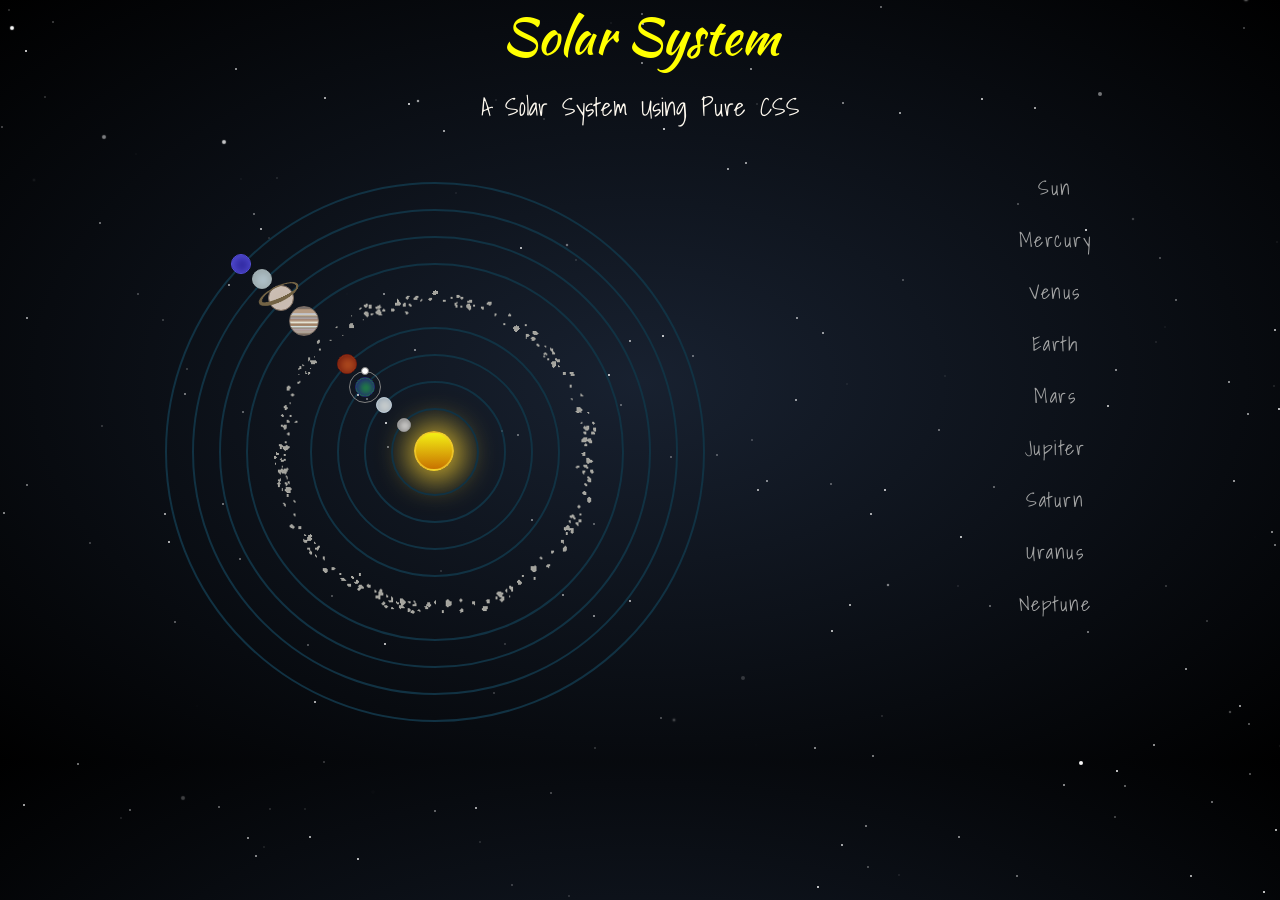
<file: index.html>
<!DOCTYPE html>
<html lang="en">

<head>
    <meta charset="UTF-8">
    <meta name="viewport" content="width=device-width, initial-scale=1.0">
    <meta http-equiv="X-UA-Compatible" content="ie=edge">
    <link href="https://fonts.googleapis.com/css?family=Kaushan+Script" rel="stylesheet">
    <link href="https://fonts.googleapis.com/css?family=Shadows+Into+Light" rel="stylesheet">
    <link rel="stylesheet" href="css/SolarSystem.css">

    <title>Solar System</title>
</head>

<body>
    <div class="wrapper">
        <header class="title">
            <h1>Solar System</h1>
            <p class="tag">A Solar System Using Pure CSS</p>
        </header>
        <div class="content">
            <main>
                <div class="solarsystem">
                    <div class="sun"></div>
                    <div class="orbit">
                        <div class="revolve eight">
                            <p class="neptune"></p>
                            <div class="orbit">
                                <div class="revolve seven">
                                    <p class="uranus"></p>
                                    <div class="orbit">
                                        <div class="revolve six">
                                            <p class="saturn"> </p>
                                            <p class="ring">
                                            </p>
                                            <div class="orbit">
                                                <div class="revolve five">
                                                    <p class="jupiter"></p>
                                                    <div class="revolve belt">
                                                        <img src="img/asteroids.png" alt="Asteroid Belt" class="asteroid">
                                                        <div class="orbit">
                                                            <div class="revolve four">
                                                                <p class="mars"></p>
                                                                <div class="orbit">
                                                                    <div class="revolve three">
                                                                        <div class="earth_system">
                                                                            <p class="earth"></p>
                                                                            <div class="orbit">
                                                                                <div class="moon_orbit revolve">
                                                                                    <p class="moon"></p>
                                                                                </div>
                                                                            </div>
                                                                        </div>
                                                                        <!--- EARTH SYSTEM --->
                                                                        <div class="orbit">
                                                                            <div class="revolve two">
                                                                                <p class="venus"></p>
                                                                                <div class="orbit">
                                                                                    <div class="revolve one">
                                                                                        <p class="mercury"></p>
                                                                                        <div class="center">
                                                                                        </div>
                                                                                        <!--- CENTER--->
                                                                                    </div>
                                                                                </div>
                                                                                <!--- ORBIT --->
                                                                            </div>
                                                                        </div>
                                                                        <!---  ORBIT --->
                                                                    </div>
                                                                </div>
                                                                <!--- ORBIT --->
                                                            </div>
                                                        </div>
                                                        <!--- ORBIT --->
                                                    </div>
                                                    <!--- BELT--->
                                                </div>
                                            </div>
                                            <!--- ORBIT --->
                                        </div>
                                    </div>
                                    <!--- ORBIT --->
                                </div>
                            </div>
                            <!--- ORBIT --->
                        </div>
                    </div>
                    <!--- ORBIT --->
                </div>
                <!--- SOLAR SYSTEM --->
            </main>

            <footer>
                <ul class="planet_list">
                    <li class="sun_list">
                        <p>Sun</p>
                    </li>
                    <div class="sun_descript container">
                        <h3>The Sun</h3>
                        <p>
                            Its a star. It's surface area is 11,990 times that of the Earth. The Sun contains 99.86% of
                            the mass in the solar System. The mass of the Sun is approximately 330,000times greater
                            than that of Earth. It is almost three qurters Hydrogen, whilst most of the remaining mass
                            is Helium.
                        </p>
                    </div>
                    <li class="mercury_list">
                        <p>Mercury</p>
                    </li>
                    <div class="mercury_descript container">
                        <h4>Mercury</h4>
                        <p>
                            <span class="detail">Distance :</span> 57.91 million km (From Sun)<br>
                            <span class="detail">Rotation : </span>59 Earth Days<br>
                            <span class="detail">Revolution Speed :</span> 1,72,800 km/h<br>
                        </p>
                    </div>

                    <li class="venus_list">
                        <p>Venus</p>
                    </li>
                    <div class="venus_descript container">
                        <h4>Venus</h4>
                        <p>
                            <span class="detail">Distance :</span>108.2 million km (From Sun)<br>
                            <span class="detail">Rotation : </span>243 Earth Days<br>
                            <span class="detail">Revolution Speed :</span> 1,26,077 km/h<br>
                        </p>
                    </div>

                    <li class="earth_list">
                        <p>Earth</p>
                    </li>
                    <div class="earth_descript container">
                        <h4>Earth</h4>
                        <p>
                            <span class="detail">Distance :</span>149.6 million km (From Sun)<br>
                            <span class="detail">Rotation : </span>24 Hours<br>
                            <span class="detail">Revolution Speed :</span> 1,08,000 km/h<br>
                        </p>
                    </div>

                    <li class="mars_list">
                        <p>Mars</p>
                    </li>
                    <div class="mars_descript container">
                        <h4>Mars</h4>
                        <p>
                            <span class="detail">Distance :</span>227.9 million km (From Sun)<br>
                            <span class="detail">Rotation : </span>24 Hours 39 minutes<br>
                            <span class="detail">Revolution Speed :</span> 86,871 km/h<br>
                        </p>
                    </div>

                    <li class="jupiter_list">
                        <p>Jupiter</p>
                    </li>
                    <div class="jupiter_descript container">
                        <h4>Jupiter</h4>
                        <p>
                            <span class="detail">Distance :</span>778.5 million km (From Sun)<br>
                            <span class="detail">Rotation : </span>98 Earth Hours<br>
                            <span class="detail">Revolution Speed :</span> 47,052 km/h<br>
                        </p>
                    </div>

                    <li class="saturn_list">
                        <p>Saturn</p>
                    </li>
                    <div class="saturn_descript container">
                        <h4>Saturn</h4>
                        <p>
                            <span class="detail">Distance :</span>1.429 billion km (From Sun)<br>
                            <span class="detail">Rotation : </span>102 Earth Hours<br>
                            <span class="detail">Revolution Speed :</span> 34,884 km/h<br>
                        </p>
                    </div>
                    <li class="uranus_list">
                        <p>Uranus</p>
                    </li>
                    <div class="uranus_descript container">
                        <h4>Uranus</h4>
                        <p>
                            <span class="detail">Distance :</span>span> 2877 billion km (From Sun)<br>
                            <span class="detail">Rotation : </span>17.14 Earth Hours<br>
                            <span class="detail">Revolution Speed :</span> 24,607 km/h<br>
                        </p>
                    </div>

                    <li class="neptune_list">
                        <p>Neptune</p>
                    </li>
                    <div class="neptune_descript container">
                        <h4>Neptune</h4>
                        <p>
                            <span class="detail">Distance :</span>4.498 billion km (From Sun)<br>
                            <span class="detail">Rotation : </span>16.6 Earth Hours<br>
                            <span class="detail">Revolution Speed :</span> 19,440 km/h<br>
                        </p>
                    </div>
                </ul>
                <!--End of planet list-->
            </footer>
        </div>
        <!--End of content-->
    </div>
    <!--End of wrapper-->
</body>

</html>
</file>
<file: css/SolarSystem.css>
/*-------------- REVOLUTION ANIMATION --------------*/

@keyframes revolve {
    0% {
        transform: rotate(360deg);
    }
    100% {}
}

/*-------------- END OF REVOLUTION ANIMATION --------------*/

* {
    box-sizing: border-box;
}

body {
    margin: 0 auto;
    width: 100%;
    min-width: 980px;
    background-color: #182130;
    /* IE10+ */
    background-image: -ms-radial-gradient(center, ellipse farthest-corner, #182130, #000000);
    /* Mozilla Firefox */
    background-image: -moz-radial-gradient(center, ellipse farthest-corner, #182130, #000000);
    /* Webkit (Safari/Chrome 10) */
    background-image: -webkit-radial-gradient(ellipse, #182130, #000000);
    /* Webkit (Chrome 11+) */
    background-image: -webkit-radial-gradient(center, ellipse farthest-corner, #182130, #000000);
    /* W3C Markup */
    background-image: radial-gradient(ellipse farthest-corner at center, #182130, #000000);
}

.wrapper:after {
    content: "";
    display: inline-block;
    width: 2px;
    height: 2px;
    position: absolute;
    top: -3px;
    background: white;
    /* ----- STARS ----- */
    box-shadow: 11px 30px 1px 1px rgba(255, 255, 255, 1), 137px 296px 0 0px rgba(255, 255, 255, 0.301), 1505px 1172px 0 0px rgba(255, 255, 255, 0.03), 344px 1346px 2px 0px rgba(255, 255, 255, 0.38), 1375px 1763px 0 0px rgba(255, 255, 255, 0.475), 1310px 99px 1px 1px rgba(255, 255, 255, 0.592), 955px 1771px 0 0px rgba(255, 255, 255, 0.544), 1493px 1043px 0 0px rgba(255, 255, 255, 0.541), 36px 1015px 1px 0px rgba(255, 255, 255, 0.991), 1273px 388px 0 0px rgba(255, 255, 255, 0.126), 1080px 765px 0 1px rgba(255, 255, 255, 0.961), 187px 1697px 0 0px rgba(255, 255, 255, 0.041), 1404px 533px 0.5px 1px rgba(255, 255, 255, 0.864), 750px 71px 0 0px rgba(255, 255, 255, 0.676), 444px 1383px 0 0px rgba(255, 255, 255, 0.046), 1229px 714px 1px 0px rgba(255, 255, 255, 0.437), 1580px 1429px 0 0px rgba(255, 255, 255, 0.095), 1567px 4px 0 0px rgba(255, 255, 255, 0.992), 1478px 444px 1px 0px rgba(255, 255, 255, 0.67), 1153px 747px 0 0px rgba(255, 255, 255, 0.716), 109px 1686px 0 1px rgba(255, 255, 255, 0.72), 1006px 1780px 0 0px rgba(255, 255, 255, 0.08), 357px 861px 0 0px rgba(255, 255, 255, 0.932), 1415px 651px 1px 1px rgba(255, 255, 255, 0.303), 118px 998px 0 0px rgba(255, 255, 255, 0.586), 742px 680px 0 1px rgba(255, 255, 255, 0.171), 1248px 726px 0 0px rgba(255, 255, 255, 0.418), 1215px 1137px 1px 0px rgba(255, 255, 255, 0.636), 162px 322px 0 0px rgba(255, 255, 255, 0.254), 1194px 1771px 0 0px rgba(255, 255, 255, 0.321), 26px 487px 0 0px rgba(255, 255, 255, 0.525), 492px 1598px 0 1px rgba(255, 255, 255, 0.956), 1634px 1589px 0 0px rgba(255, 255, 255, 0.209), 293px 1646px 0 0px rgba(255, 255, 255, 0.053), 673px 722px 2px 0px rgba(255, 255, 255, 0.582), 757px 492px 0 0px rgba(255, 255, 255, 0.795), 193px 1242px 0 0px rgba(255, 255, 255, 0.756), 840px 1376px 0 0px rgba(255, 255, 255, 0.021), 401px 915px 0 0px rgba(255, 255, 255, 0.317), 1365px 769px 0 0px rgba(255, 255, 255, 0.28), 1433px 411px 1px 0px rgba(255, 255, 255, 0.744), 1233px 483px 0 0px rgba(255, 255, 255, 0.745), 887px 587px 1px 0px rgba(255, 255, 255, 0.754), 1274px 332px 0 0px rgba(255, 255, 255, 0.828), 1080px 1077px 0 1px rgba(255, 255, 255, 0.955), 895px 1757px 0 0px rgba(255, 255, 255, 0.952), 193px 1347px 1px 0px rgba(255, 255, 255, 0.468), 1243px 30px 0 0px rgba(255, 255, 255, 0.31), 575px 262px 0 0px rgba(255, 255, 255, 0.159), 1522px 640px 1px 1px rgba(255, 255, 255, 0.395), 1772px 278px 0 0px rgba(255, 255, 255, 0.741), 1303px 1520px 0 0px rgba(255, 255, 255, 0.272), 881px 718px 0 0px rgba(255, 255, 255, 0.151), 1704px 168px 0 0px rgba(255, 255, 255, 0.404), 608px 377px 0 0px rgba(255, 255, 255, 0.951), 938px 432px 0 0px rgba(255, 255, 255, 0.493), 1165px 588px 0 0px rgba(255, 255, 255, 0.232), 1764px 1100px 0 0px rgba(255, 255, 255, 0.388), 1579px 519px 0 0px rgba(255, 255, 255, 0.23), 251px 1697px 0 0px rgba(255, 255, 255, 0.112), 766px 483px 0 0px rgba(255, 255, 255, 0.649), 242px 1170px 0 0px rgba(255, 255, 255, 0.817), 1631px 509px 0 0px rgba(255, 255, 255, 0.846), 443px 1412px 0 0px rgba(255, 255, 255, 0.96), 531px 522px 0 0px rgba(255, 255, 255, 0.567), 1059px 1045px 0 0px rgba(255, 255, 255, 0.227), 325px 1550px 0 0px rgba(255, 255, 255, 0.516), 1276px 244px 0 0px rgba(255, 255, 255, 0.07), 807px 1256px 0 0px rgba(255, 255, 255, 0.832), 667px 1259px 0 0px rgba(255, 255, 255, 0.906), 404px 1385px 0 0px rgba(255, 255, 255, 0.166), 76px 1395px 0 0px rgba(255, 255, 255, 0.501), 186px 371px 0 0px rgba(255, 255, 255, 0.226), 966px 1072px 0 0px rgba(255, 255, 255, 0.393), 1612px 16px 0 0px rgba(255, 255, 255, 0.607), 129px 812px 0 0px rgba(255, 255, 255, 0.432), 593px 526px 0 0px rgba(255, 255, 255, 0.428), 849px 607px 0 0px rgba(255, 255, 255, 0.844), 1116px 773px 0 0px rgba(255, 255, 255, 0.981), 601px 1271px 0 0px rgba(255, 255, 255, 0.697), 385px 425px 0 0px #fff, 660px 720px 0 0px rgba(255, 255, 255, 0.341), 870px 516px 0 0px rgba(255, 255, 255, 0.843), 495px 102px 0 0px rgba(255, 255, 255, 0.111), 641px 65px 0 0px rgba(255, 255, 255, 0.602), 1500px 1231px 0 0px rgba(255, 255, 255, 0.876), 163px 948px 0 0px rgba(255, 255, 255, 0.535), 1px 129px 0 0px rgba(255, 255, 255, 0.315), 938px 1331px 0 0px rgba(255, 255, 255, 0.371), 1368px 940px 0 0px rgba(255, 255, 255, 0.844), 865px 828px 0 0px rgba(255, 255, 255, 0.563), 1541px 513px 0 0px rgba(255, 255, 255, 0.076), 848px 904px 0 0px rgba(255, 255, 255, 0.436), 716px 457px 0 0px rgba(255, 255, 255, 0.365), 568px 898px 0 0px rgba(255, 255, 255, 0.182), 893px 1262px 0 0px rgba(255, 255, 255, 0.703), 1010px 1426px 0 0px rgba(255, 255, 255, 0.99), 1650px 1128px 0 0px rgba(255, 255, 255, 0.447), 1508px 924px 0 0px rgba(255, 255, 255, 0.205), 1018px 1622px 0 0px rgba(255, 255, 255, 0.877), 1739px 915px 0 0px rgba(255, 255, 255, 0.598), 1267px 1692px 0 0px rgba(255, 255, 255, 0.611), 260px 231px 0 0px rgba(255, 255, 255, 0.816), 620px 407px 0 0px rgba(255, 255, 255, 0.412), 235px 71px 0 0px rgba(255, 255, 255, 0.7), 1275px 832px 0 0px rgba(255, 255, 255, 0.882), 1616px 839px 0 0px rgba(255, 255, 255, 0.195), 268px 240px 0 0px rgba(255, 255, 255, 0.147), 957px 588px 0 0px rgba(255, 255, 255, 0.114), 336px 1017px 0 0px rgba(255, 255, 255, 0.658), 58px 1149px 0 0px rgba(255, 255, 255, 0.931), 479px 844px 0 0px rgba(255, 255, 255, 0.161), 247px 840px 0 0px rgba(255, 255, 255, 0.693), 1124px 788px 0 0px rgba(255, 255, 255, 0.475), 1756px 242px 0 0px rgba(255, 255, 255, 0.049), 663px 131px 0 0px rgba(255, 255, 255, 0.965), 1072px 1167px 0 0px rgba(255, 255, 255, 0.937), 341px 985px 0 0px rgba(255, 255, 255, 0.095), 106px 1546px 0 0px rgba(255, 255, 255, 0.215), 960px 539px 0 0px rgba(255, 255, 255, 0.944), 1628px 1545px 0 0px rgba(255, 255, 255, 0.195), 1149px 1564px 0 0px rgba(255, 255, 255, 0.171), 692px 358px 0 0px rgba(255, 255, 255, 0.476), 133px 1296px 0 0px rgba(255, 255, 255, 0.267), 475px 1471px 0 0px rgba(255, 255, 255, 0.534), 522px 1323px 0 0px rgba(255, 255, 255, 0.906), 814px 750px 0 0px rgba(255, 255, 255, 0.658), 762px 1629px 0 0px rgba(255, 255, 255, 0.472), 309px 839px 0 0px rgba(255, 255, 255, 0.844), 1013px 987px 0 0px rgba(255, 255, 255, 0.948), 1518px 704px 0 0px rgba(255, 255, 255, 0.26), 1337px 810px 0 0px rgba(255, 255, 255, 0.034), 382px 1216px 0 0px rgba(255, 255, 255, 0.605), 1580px 1104px 0 0px rgba(255, 255, 255, 0.629), 1517px 1631px 0 0px rgba(255, 255, 255, 0.412), 271px 965px 0 0px rgba(255, 255, 255, 0.065), 1162px 1594px 0 0px rgba(255, 255, 255, 0.229), 1114px 819px 0 0px rgba(255, 255, 255, 0.319), 302px 1294px 0 0px rgba(255, 255, 255, 0.377), 447px 1552px 0 0px rgba(255, 255, 255, 0.206), 1247px 416px 0 0px rgba(255, 255, 255, 0.706), 1584px 933px 0 0px rgba(255, 255, 255, 0.337), 26px 320px 0 0px rgba(255, 255, 255, 0.708), 755px 747px 0 0px rgba(255, 255, 255, 0.013), 174px 624px 0 0px rgba(255, 255, 255, 0.419), 1508px 849px 0 0px rgba(255, 255, 255, 0.49), 1359px 1464px 0 0px rgba(255, 255, 255, 0.961), 1544px 760px 0 0px rgba(255, 255, 255, 0.85), 1064px 1425px 0 0px rgba(255, 255, 255, 0.204), 1155px 344px 0 0px rgba(255, 255, 255, 0.11), 245px 1355px 0 0px rgba(255, 255, 255, 0.573), 387px 449px 0 0px rgba(255, 255, 255, 0.523), 535px 1783px 0 0px rgba(255, 255, 255, 0.525), 756px 106px 0 0px rgba(255, 255, 255, 0.15), 1670px 717px 0 0px rgba(255, 255, 255, 0.486), 581px 1682px 0 0px rgba(255, 255, 255, 0.397), 1201px 1354px 0 0px rgba(255, 255, 255, 0.206), 1148px 1586px 0 0px rgba(255, 255, 255, 0.811), 1663px 568px 0 0px rgba(255, 255, 255, 0.386), 1784px 358px 0 0px rgba(255, 255, 255, 0.015), 1087px 634px 0 0px rgba(255, 255, 255, 0.555), 1271px 534px 0 0px rgba(255, 255, 255, 0.655), 1132px 221px 1px 0px rgba(255, 255, 255, 0.357), 1083px 929px 0 0px rgba(255, 255, 255, 0.621), 725px 1635px 0 0px rgba(255, 255, 255, 0.626), 1483px 1373px 0 1px rgba(255, 255, 255, 0.056), 324px 100px 0 0px rgba(255, 255, 255, 0.829), 33px 182px 2px 0px rgba(255, 255, 255, 0.168), 85px 1251px 0 0px rgba(255, 255, 255, 0.021), 1099px 96px 0 1px rgba(255, 255, 255, 0.438), 1423px 996px 0 0px rgba(255, 255, 255, 0.416), 842px 105px 0 0px rgba(255, 255, 255, 0.606), 417px 103px 1px 0px rgba(255, 255, 255, 0.98), 1069px 1248px 0 0px rgba(255, 255, 255, 0.933), 1570px 1164px 1px 0px rgba(255, 255, 255, 0.511), 1467px 612px 0 1px rgba(255, 255, 255, 0.366), 168px 544px 0 0px rgba(255, 255, 255, 0.873), 1479px 1799px 1px 1px rgba(255, 255, 255, 0.486), 993px 489px 0 0px rgba(255, 255, 255, 0.452), 1140px 909px 1px 0px rgba(255, 255, 255, 0.641), 1718px 783px 0 0px rgba(255, 255, 255, 0.168), 1549px 124px 0 1px rgba(255, 255, 255, 0.926), 1000px 1285px 0 0px rgba(255, 255, 255, 0.278), 1245px 1px 2px 1px rgba(255, 255, 255, 0.541), 901px 1030px 0 0px rgba(255, 255, 255, 0.224), 504px 646px 0 0px rgba(255, 255, 255, 0.211), 1701px 72px 0 0px rgba(255, 255, 255, 0.101), 562px 597px 0 0px rgba(255, 255, 255, 0.631), 1542px 35px 0 0px rgba(255, 255, 255, 0.512), 731px 1118px 0 0px rgba(255, 255, 255, 0.04), 1144px 1619px 0 0px rgba(255, 255, 255, 0.299), 745px 165px 0 0px rgba(255, 255, 255, 0.75), 1352px 488px 0 0px rgba(255, 255, 255, 0.51), 307px 647px 0 0px rgba(255, 255, 255, 0.362), 99px 1275px 0 0px rgba(255, 255, 255, 0.76), 365px 185px 1px 0px rgba(255, 255, 255, 0.002), 1515px 1348px 0 1px rgba(255, 255, 255, 0.508), 1199px 1398px 0 0px rgba(255, 255, 255, 0.902), 797px 1256px 1px 1px rgba(255, 255, 255, 0.138), 342px 1638px 0 0px rgba(255, 255, 255, 0.019), 958px 839px 0 0px rgba(255, 255, 255, 0.646), 1266px 1789px 0 0px rgba(255, 255, 255, 0.157), 1155px 1008px 0 0px rgba(255, 255, 255, 0.8), 977px 1570px 0 0px rgba(255, 255, 255, 0.548), 242px 414px 0 0px rgba(255, 255, 255, 0.448), 7px 1279px 0 0px rgba(255, 255, 255, 0.335), 1119px 1756px 0 1px rgba(255, 255, 255, 0.495), 128px 930px 1px 0px rgba(255, 255, 255, 0.67), 727px 171px 0 0px rgba(255, 255, 255, 0.767), 1705px 134px 0 0px rgba(255, 255, 255, 0.212), 1548px 449px 0 0px rgba(255, 255, 255, 0.345), 1243px 1086px 0 0px rgba(255, 255, 255, 0.651), 613px 1534px 0 0px rgba(255, 255, 255, 0.39), 478px 1157px 0 0px rgba(255, 255, 255, 0.41), 594px 750px 0 0px rgba(255, 255, 255, 0.208), 716px 1371px 0 0px rgba(255, 255, 255, 0.904), 1264px 1033px 0 0px rgba(255, 255, 255, 0.625), 524px 1413px 0 0px rgba(255, 255, 255, 0.546), 1066px 1668px 0 0px rgba(255, 255, 255, 0.727), 679px 1503px 0 0px rgba(255, 255, 255, 0.003), 1613px 394px 0 0px rgba(255, 255, 255, 0.839), 508px 935px 0 0px rgba(255, 255, 255, 0.343), 1263px 894px 0 0px rgba(255, 255, 255, 0.983), 511px 887px 0 0px rgba(255, 255, 255, 0.261), 414px 352px 0 0px rgba(255, 255, 255, 0.62), 269px 811px 0 0px rgba(255, 255, 255, 0.164), 333px 965px 0 0px rgba(255, 255, 255, 0.698), 978px 1063px 0 0px rgba(255, 255, 255, 0.035), 1270px 957px 0 0px rgba(255, 255, 255, 0.14), 686px 1004px 0 0px rgba(255, 255, 255, 0.408), 1313px 831px 0 0px rgba(255, 255, 255, 0.869), 8px 12px 0 0px rgba(255, 255, 255, 0.216), 1498px 800px 0 0px rgba(255, 255, 255, 0.89), 477px 949px 0 0px rgba(255, 255, 255, 0.645), 1398px 1661px 0 0px rgba(255, 255, 255, 0.499), 3px 515px 0 0px rgba(255, 255, 255, 0.649), 15px 1748px 0 0px rgba(255, 255, 255, 0.515), 89px 545px 0 0px rgba(255, 255, 255, 0.281), 981px 101px 0 0px rgba(255, 255, 255, 0.908), 1327px 1486px 0 0px rgba(255, 255, 255, 0.123), 455px 952px 0 0px rgba(255, 255, 255, 0.532), 135px 156px 0 0px rgba(255, 255, 255, 0.033), 450px 1730px 0 0px rgba(255, 255, 255, 0.748), 64px 932px 0 0px rgba(255, 255, 255, 0.22), 1695px 1721px 0 0px rgba(255, 255, 255, 0.064), 670px 459px 0 0px rgba(255, 255, 255, 0.385), 239px 561px 0 0px rgba(255, 255, 255, 0.455), 311px 1035px 0 0px rgba(255, 255, 255, 0.154), 1479px 1193px 0 0px rgba(255, 255, 255, 0.328), 1190px 878px 0 0px rgba(255, 255, 255, 0.84), 218px 1737px 0 0px rgba(255, 255, 255, 0.135), 225px 1150px 0 0px rgba(255, 255, 255, 0.054), 791px 1434px 0 0px rgba(255, 255, 255, 0.691), 1175px 302px 0 0px rgba(255, 255, 255, 0.453), 1546px 980px 0 0px rgba(255, 255, 255, 0.589), 1700px 126px 0 0px rgba(255, 255, 255, 0.127), 1115px 372px 0 0px rgba(255, 255, 255, 0.677), 1030px 1291px 0 0px rgba(255, 255, 255, 0.333), 872px 758px 0 0px rgba(255, 255, 255, 0.582), 383px 296px 0 0px rgba(255, 255, 255, 0.63), 1639px 1049px 0 0px rgba(255, 255, 255, 0.638), 1172px 1793px 0 0px rgba(255, 255, 255, 0.586), 1567px 1543px 0 0px rgba(255, 255, 255, 0.499), 176px 1007px 0 0px rgba(255, 255, 255, 0.932), 867px 869px 0 0px rgba(255, 255, 255, 0.354), 1576px 1053px 0 0px rgba(255, 255, 255, 0.413), 1107px 408px 0 0px rgba(255, 255, 255, 0.887), 291px 1285px 0 0px rgba(255, 255, 255, 0.65), 92px 1483px 0 0px rgba(255, 255, 255, 0.98), 680px 990px 0 0px rgba(255, 255, 255, 0.644), 1520px 358px 0 0px rgba(255, 255, 255, 0.092), 822px 335px 0 0px rgba(255, 255, 255, 0.752), 92px 1741px 0 0px rgba(255, 255, 255, 0.85), 190px 1348px 0 0px rgba(255, 255, 255, 0.516), 1471px 115px 0 0px rgba(255, 255, 255, 0.407), 610px 1517px 0 0px rgba(255, 255, 255, 0.228), 1249px 776px 0 0px rgba(255, 255, 255, 0.394), 400px 1575px 0 0px rgba(255, 255, 255, 0.037), 1305px 773px 0 0px rgba(255, 255, 255, 0.425), 228px 287px 0 0px rgba(255, 255, 255, 0.692), 1702px 21px 0 0px rgba(255, 255, 255, 0.405), 662px 338px 0 0px rgba(255, 255, 255, 0.967), 222px 506px 0 0px rgba(255, 255, 255, 0.527), 23px 807px 0 0px rgba(255, 255, 255, 0.815), 1645px 647px 0 0px rgba(255, 255, 255, 0.979), 642px 26px 0 0px rgba(255, 255, 255, 0.739), 1035px 1181px 0 0px rgba(255, 255, 255, 0.866), 1754px 80px 0 0px rgba(255, 255, 255, 0.96), 641px 1191px 0 0px rgba(255, 255, 255, 0.527), 1771px 1600px 0 0px rgba(255, 255, 255, 0.845), 294px 1268px 0 0px rgba(255, 255, 255, 0.656), 902px 282px 0 0px rgba(255, 255, 255, 0.331), 831px 633px 0 0px rgba(255, 255, 255, 0.895), 1750px 157px 0 0px rgba(255, 255, 255, 0.367), 893px 1644px 0 0px rgba(255, 255, 255, 0.571), 1566px 1109px 0 0px rgba(255, 255, 255, 0.924), 240px 181px 0 0px rgba(255, 255, 255, 0.05), 112px 1611px 0 0px rgba(255, 255, 255, 0.973), 550px 795px 0 0px rgba(255, 255, 255, 0.313), 1220px 1202px 0 0px rgba(255, 255, 255, 0.261), 884px 492px 0 0px rgba(255, 255, 255, 0.923), 139px 1698px 0 0px rgba(255, 255, 255, 0.437), 876px 1153px 0 0px rgba(255, 255, 255, 0.923), 501px 433px 0 0px rgba(255, 255, 255, 0.159), 846px 386px 0 0px rgba(255, 255, 255, 0.075), 1034px 110px 0 0px rgba(255, 255, 255, 0.802), 198px 1118px 0 0px rgba(255, 255, 255, 0.098), 1063px 787px 0 0px rgba(255, 255, 255, 0.679), 1770px 1305px 0 0px rgba(255, 255, 255, 0.207), 658px 1144px 0 0px rgba(255, 255, 255, 0.714), 661px 908px 0 0px rgba(255, 255, 255, 0.966), 1513px 757px 0 0px rgba(255, 255, 255, 0.798), 1724px 350px 0 0px rgba(255, 255, 255, 0.804), 457px 1166px 0 0px rgba(255, 255, 255, 0.234), 1733px 579px 0 0px rgba(255, 255, 255, 0.259), 955px 1232px 0 0px rgba(255, 255, 255, 0.139), 593px 618px 0 0px rgba(255, 255, 255, 0.638), 1259px 1710px 0 0px rgba(255, 255, 255, 0.465), 434px 813px 0 0px rgba(255, 255, 255, 0.471), 1239px 708px 0 0px rgba(255, 255, 255, 0.761), 417px 1663px 0 0px rgba(255, 255, 255, 0.519), 688px 1633px 0 0px rgba(255, 255, 255, 0.015), 52px 24px 0 0px rgba(255, 255, 255, 0.273), 1352px 710px 0 0px rgba(255, 255, 255, 0.711), 1324px 834px 0 0px rgba(255, 255, 255, 0.424), 830px 486px 0 0px rgba(255, 255, 255, 0.393), 151px 1018px 0 0px rgba(255, 255, 255, 0.705), 789px 998px 0 0px rgba(255, 255, 255, 0.557), 77px 766px 0 0px rgba(255, 255, 255, 0.559), 1085px 232px 0 0px rgba(255, 255, 255, 0.998), 519px 1088px 0 0px rgba(255, 255, 255, 0.024), 366px 401px 0 0px rgba(255, 255, 255, 0.476), 1789px 142px 0 0px rgba(255, 255, 255, 0.434), 1135px 963px 0 0px rgba(255, 255, 255, 0.91), 455px 195px 0 0px rgba(255, 255, 255, 0.077), 1274px 547px 0 0px rgba(255, 255, 255, 0.55), 493px 1033px 0 0px rgba(255, 255, 255, 0.819), 916px 1572px 0 0px rgba(255, 255, 255, 0.078), 212px 1453px 0 0px rgba(255, 255, 255, 0.364), 1309px 590px 0 0px rgba(255, 255, 255, 0.407), 1144px 1779px 0 0px rgba(255, 255, 255, 0.734), 989px 608px 0 0px rgba(255, 255, 255, 0.455), 104px 1011px 0 0px rgba(255, 255, 255, 0.484), 408px 106px 0 0px rgba(255, 255, 255, 0.969), 1394px 808px 0 0px rgba(255, 255, 255, 0.292), 1465px 846px 0 0px rgba(255, 255, 255, 0.16), 817px 889px 0 0px rgba(255, 255, 255, 0.985), 293px 1189px 0 0px rgba(255, 255, 255, 0.812), 440px 573px 0 0px rgba(255, 255, 255, 0.177), 898px 877px 0 0px rgba(255, 255, 255, 0.103), 1206px 623px 0 0px rgba(255, 255, 255, 0.244), 1562px 1315px 0 0px rgba(255, 255, 255, 0.635), 641px 16px 0 0px rgba(255, 255, 255, 0.416), 172px 1313px 0 0px rgba(255, 255, 255, 0.47), 629px 603px 0 0px rgba(255, 255, 255, 0.788), 1031px 1799px 0 0px rgba(255, 255, 255, 0.314), 99px 225px 0 0px rgba(255, 255, 255, 0.515), 120px 820px 0 0px rgba(255, 255, 255, 0.124), 1265px 1688px 0 0px rgba(255, 255, 255, 0.314), 1041px 1747px 0 0px rgba(255, 255, 255, 0.755), 841px 847px 0 0px rgba(255, 255, 255, 0.826), 1301px 1446px 0 0px rgba(255, 255, 255, 0.759), 1741px 112px 0 0px rgba(255, 255, 255, 0.415), 1159px 260px 0 0px rgba(255, 255, 255, 0.331), 792px 1053px 0 0px rgba(255, 255, 255, 0.396), 1288px 1746px 0 0px rgba(255, 255, 255, 0.035), 1231px 1573px 0 0px rgba(255, 255, 255, 0.929), 1787px 1150px 0 0px rgba(255, 255, 255, 0.052), 1582px 208px 0 0px rgba(255, 255, 255, 0.689), 629px 343px 0 0px rgba(255, 255, 255, 0.756), 196px 708px 0 0px rgba(255, 255, 255, 0.019), 370px 964px 0 0px rgba(255, 255, 255, 0.267), 104px 1608px 0 0px rgba(255, 255, 255, 0.803), 1164px 329px 0 0px rgba(255, 255, 255, 0.058), 533px 1267px 0 0px rgba(255, 255, 255, 0.131), 1371px 1534px 0 0px rgba(255, 255, 255, 0.365), 1289px 1313px 0 0px rgba(255, 255, 255, 0.202), 304px 811px 0 0px rgba(255, 255, 255, 0.116), 1308px 1781px 0 0px rgba(255, 255, 255, 0.056), 950px 1319px 0 0px rgba(255, 255, 255, 0.05), 751px 442px 0 0px rgba(255, 255, 255, 0.27), 357px 397px 0 0px rgba(255, 255, 255, 0.873), 202px 1374px 0 0px rgba(255, 255, 255, 0.833), 8px 1068px 0 0px rgba(255, 255, 255, 0.158), 384px 646px 0 0px rgba(255, 255, 255, 0.923), 1572px 1318px 0 0px rgba(255, 255, 255, 0.275), 880px 9px 0 0px rgba(255, 255, 255, 0.48), 796px 320px 0 0px rgba(255, 255, 255, 0.702), 1228px 384px 0 0px rgba(255, 255, 255, 0.695), 650px 1303px 0 0px rgba(255, 255, 255, 0.255), 1671px 1583px 0 0px rgba(255, 255, 255, 0.454), 383px 1384px 0 0px rgba(255, 255, 255, 0.821), 737px 1685px 0 0px rgba(255, 255, 255, 0.076), 260px 1034px 0 0px rgba(255, 255, 255, 0.501), 443px 133px 0 0px rgba(255, 255, 255, 0.79), 263px 849px 0 0px rgba(255, 255, 255, 0.114), 164px 516px 0 0px rgba(255, 255, 255, 0.78), 184px 396px 0 0px rgba(255, 255, 255, 0.555), 814px 1288px 0 0px rgba(255, 255, 255, 0.99), 1793px 1080px 1px 0px rgba(255, 255, 255, 0.649), 331px 598px 0 0px rgba(255, 255, 255, 0.336), 566px 247px 1px 0px rgba(255, 255, 255, 0.633), 323px 764px 0 0px rgba(255, 255, 255, 0.234), 962px 1408px 0 1px rgba(255, 255, 255, 0.275), 558px 1525px 0 0px rgba(255, 255, 255, 0.484), 493px 695px 0 0px rgba(255, 255, 255, 0.24), 291px 999px 1px 0px rgba(255, 255, 255, 0.745), 1656px 1303px 0 0px rgba(255, 255, 255, 0.915), 1537px 1380px 0 0px rgba(255, 255, 255, 0.31), 1185px 671px 0 0px rgba(255, 255, 255, 0.722), 37px 1757px 0 0px rgba(255, 255, 255, 0.15), 932px 1642px 0 0px rgba(255, 255, 255, 0.663), 1544px 601px 1px 0px rgba(255, 255, 255, 0.482), 1016px 878px 0 0px rgba(255, 255, 255, 0.515), 1487px 1115px 0 0px rgba(255, 255, 255, 0.175), 1340px 586px 0 0px rgba(255, 255, 255, 0.817), 1058px 1475px 0 0px rgba(255, 255, 255, 0.938), 260px 1032px 1px 0px rgba(255, 255, 255, 0.736), 255px 858px 0 0px rgba(255, 255, 255, 0.656), 1254px 539px 0 0px rgba(255, 255, 255, 0.013), 387px 1439px 0 0px rgba(255, 255, 255, 0.248), 372px 794px 1px 1px rgba(255, 255, 255, 0.02), 439px 1026px 0 0px rgba(255, 255, 255, 0.698), 1789px 1531px 0 1px rgba(255, 255, 255, 0.243), 317px 1252px 1px 0px rgba(255, 255, 255, 0.675), 1511px 1451px 0 0px rgba(255, 255, 255, 0.022), 1691px 803px 1px 1px rgba(255, 255, 255, 0.339), 869px 1768px 0 0px rgba(255, 255, 255, 0.313), 1114px 1749px 0 0px rgba(255, 255, 255, 0.918), 975px 1764px 1px 1px rgba(255, 255, 255, 0.472), 469px 1185px 0 0px rgba(255, 255, 255, 0.559), 223px 144px 1px 1px rgba(255, 255, 255, 0.788), 944px 378px 0 0px rgba(255, 255, 255, 0.09), 1547px 1799px 1px 0px rgba(255, 255, 255, 0.899), 1237px 1372px 0 0px rgba(255, 255, 255, 0.434), 1451px 208px 0 0px rgba(255, 255, 255, 0.084), 1729px 117px 1px 0px rgba(255, 255, 255, 0.714), 961px 1661px 0 0px rgba(255, 255, 255, 0.863), 182px 800px 1px 1px rgba(255, 255, 255, 0.242), 1328px 1523px 0 0px rgba(255, 255, 255, 0.658), 314px 704px 0 0px rgba(255, 255, 255, 0.854), 543px 121px 0 0px rgba(255, 255, 255, 0.187), 1595px 1523px 0 0px rgba(255, 255, 255, 0.721), 1278px 411px 0 0px rgba(255, 255, 255, 0.953), 103px 139px 1px 1px rgba(255, 255, 255, 0.492), 1238px 1493px 0 0px rgba(255, 255, 255, 0.669), 253px 216px 0 0px rgba(255, 255, 255, 0.468), 101px 428px 0 0px rgba(255, 255, 255, 0.225), 120px 1685px 0 0px rgba(255, 255, 255, 0.474), 1558px 1743px 0 0px rgba(255, 255, 255, 0.455), 984px 1121px 0 0px rgba(255, 255, 255, 0.508), 1573px 697px 0 1px rgba(255, 255, 255, 0.422), 1550px 151px 0 0px rgba(255, 255, 255, 0.969), 1280px 748px 1px 0px rgba(255, 255, 255, 0.944), 899px 115px 0 0px rgba(255, 255, 255, 0.764), 1341px 244px 0 0px rgba(255, 255, 255, 0.306), 25px 53px 0 0px rgba(255, 255, 255, 0.992), 544px 1779px 0 0px rgba(255, 255, 255, 0.865), 1106px 1225px 0 0px rgba(255, 255, 255, 0.228), 1308px 657px 0 0px rgba(255, 255, 255, 0.086), 371px 1134px 0 0px rgba(255, 255, 255, 0.853), 47px 1174px 0 0px rgba(255, 255, 255, 0.347), 174px 1702px 0 0px rgba(255, 255, 255, 0.91), 946px 1709px 0 0px rgba(255, 255, 255, 0.886), 1172px 1139px 0 0px rgba(255, 255, 255, 0.542), 1090px 1566px 0 0px rgba(255, 255, 255, 0.945), 1299px 4px 0 0px rgba(255, 255, 255, 0.327), 1494px 1490px 0 0px rgba(255, 255, 255, 0.58), 1017px 206px 0 0px rgba(255, 255, 255, 0.336), 276px 180px 0 0px rgba(255, 255, 255, 0.129), 298px 1468px 0 0px rgba(255, 255, 255, 0.736), 1580px 887px 0 0px rgba(255, 255, 255, 0.473), 1782px 820px 0 0px rgba(255, 255, 255, 0.601), 1009px 947px 0 0px rgba(255, 255, 255, 0.347), 251px 1409px 0 0px rgba(255, 255, 255, 0.391), 1211px 804px 0 0px rgba(255, 255, 255, 0.539), 1417px 980px 0 0px rgba(255, 255, 255, 0.15), 517px 437px 0 0px rgba(255, 255, 255, 0.47), 1457px 456px 0 0px rgba(255, 255, 255, 0.579), 754px 1268px 0 0px rgba(255, 255, 255, 0.923), 1546px 769px 0 0px rgba(255, 255, 255, 0.535), 610px 25px 0 0px rgba(255, 255, 255, 0.071), 386px 1135px 0 0px rgba(255, 255, 255, 0.477), 431px 1749px 0 0px rgba(255, 255, 255, 0.628), 346px 296px 0 0px rgba(255, 255, 255, 0.018), 1459px 1753px 0 0px rgba(255, 255, 255, 0.098), 1367px 869px 0 0px rgba(255, 255, 255, 0.922), 218px 809px 0 0px rgba(255, 255, 255, 0.447), 565px 1401px 0 0px rgba(255, 255, 255, 0.344), 1406px 627px 0 0px rgba(255, 255, 255, 0.959), 1526px 156px 0 0px rgba(255, 255, 255, 0.673), 1503px 842px 0 0px rgba(255, 255, 255, 0.045), 1498px 202px 0 0px rgba(255, 255, 255, 0.404), 490px 1665px 0 0px rgba(255, 255, 255, 0.393), 795px 402px 0 0px rgba(255, 255, 255, 0.756), -187px 240px 0 0px rgba(255, 255, 255, 0.125), 520px 250px 0 0px rgba(255, 255, 255, 0.90), 1270px 957px 0 0px rgba(255, 255, 255, 0.175), 686px 1004px 0 0px rgba(255, 255, 255, 0.963), 1313px 831px 0 0px rgba(255, 255, 255, 0.625), 1327px 820px 0 0px rgba(255, 255, 255, 0.078), 1088px 1057px 0 0px rgba(255, 255, 255, 0.035), 1029px 1556px 0 0px rgba(255, 255, 255, 0.766), 44px 99px 0 0px rgba(255, 255, 255, 0.209), 475px 810px 0 0px rgba(255, 255, 255, 0.815), 1143px 1654px 0 0px rgba(255, 255, 255, 0.39);
    border-radius: 50px;
}

.title {
    text-align: center;
}

.title>h1 {
    color: yellow;
    font-size: 50px;
    font-weight: 500;
    font-family: 'Kaushan Script', cursive;
    margin: 0px;
}

.tag {
    font-family: 'Shadows Into Light', cursive;
    color: floralwhite;
    font-size: 25px;
    word-spacing: 3px;
    margin: 15px;
}

/*-------------- SOLAR SYSTEM STYLES --------------*/

.content {
    display: flex;
    justify-content: space-around;
    padding: 0 20px;
    font-size: 20px;
}

.solarsystem {
    position: relative;
    padding: 40px 0;
}

.sun {
    position: absolute;
    left: 46%;
    top: 46%;
    border-radius: 50%;
    margin: 4px 1px;
    padding: 18px;
    background-color: #deb10b;
    /* IE9, iOS 3.2+ */
    background-image: url([data-uri]);
    background-image: -webkit-gradient(linear, 0% 0%, 0% 100%, color-stop(0, rgb(243, 239, 21)), color-stop(1, rgb(200, 114, 0)));
    /* IE10+ */
    background-image: -ms-repeating-linear-gradient(top, rgb(243, 239, 21) 0%, rgb(200, 114, 0) 100%);
    background: repeating-linear-gradient(to bottom, rgb(243, 239, 21) 0%, rgb(200, 114, 0) 100%);
    -webkit-box-shadow: 2px 2px 30px 9px rgba(242, 203, 48, 0.8);
    -moz-box-shadow: 2px 2px 30px 9px rgba(242, 203, 48, 0.8);
    box-shadow: 2px 2px 30px 9px rgba(242, 203, 48, 0.8);
    border: 2px solid rgba(242, 203, 48, 0.8);
}

.center {
    border: none;
    padding: 17px;
}

.orbit {
    border: 2px solid rgb(17, 50, 67);
    border-radius: 50%;
}

.revolve {
    padding: 25px;
    border-radius: 50%;
    position: relative;
    animation: revolve linear 1s infinite;
    animation-fill-mode: backwards;
}

.revolve>* {
    margin: 0;
}

.mercury {
    border: 1px solid rgb(141, 141, 141);
    background: rgb(200, 199, 197);
    border-radius: 50px;
    padding: 6px;
    position: absolute;
    left: 5%;
    top: 10%;
    -webkit-box-shadow: inset 1px 1px 3px 1px rgb(141, 141, 141);
    -moz-box-shadow: inset 1px 1px 3px 1px rgb(141, 141, 141);
    box-shadow: inset 1px 1px 5px 1px rgb(141, 141, 141);
}

.venus {
    border: 1px solid rgb(175, 192, 207);
    background: rgb(233, 229, 218);
    border-radius: 50px;
    padding: 7px;
    position: absolute;
    left: 7%;
    top: 10%;
    -webkit-box-shadow: inset 1px 1px 3px 1px rgb(199, 209, 218);
    -moz-box-shadow: inset 1px 1px 3px 1px rgb(230, 141, 64);
    box-shadow: inset 1px 1px 10px 1px rgb(148, 166, 182);
}

.earth_system {
    position: absolute;
    left: 5%;
    top: 8%;
}

.earth {
    border: 1px solid rgb(35, 35, 117);
    background: rgb(29, 228, 15);
    border-radius: 50px;
    padding: 9px;
    position: absolute;
    margin: 0;
    left: 19%;
    top: 18%;
    -webkit-box-shadow: inset 1px 1px 3px 1px rgb(35, 35, 117);
    -moz-box-shadow: inset 1px 1px 3px 1px rgb(35, 35, 117);
    box-shadow: inset 1px 1px 10px 4px rgb(35, 35, 117);
}

.earth+.orbit {
    border: 1px solid grey;
}

.moon_orbit {
    padding: 15px;
    animation-duration: 2s;
}

.moon {
    border-radius: 50%;
    border: 1px solid grey;
    padding: 3px;
    background: white;
    position: absolute;
    left: 38%;
    top: -5px;
}

.mars {
    border: 1px solid rgb(113, 25, 13);
    background: rgb(183, 81, 33);
    border-radius: 50px;
    padding: 9px;
    position: absolute;
    left: 10%;
    top: 10%;
    -webkit-box-shadow: inset 1px 1px 3px 1px rgb(113, 25, 13);
    -moz-box-shadow: inset 1px 1px 3px 1px rgb(113, 25, 13);
    box-shadow: inset 1px 1px 10px 1px rgb(113, 25, 13);
}

.belt {
    animation-duration: 60s;
}

.asteroid+.orbit {
    margin: 12px;
}

.asteroid {
    height: 100%;
    position: absolute;
    left: 0;
    top: 0;
    -webkit-filter: invert(70%);
    /* Safari */
    filter: invert(70%);
}

.jupiter {
    border: 1px solid rgb(123, 109, 100);
    border-radius: 50px;
    padding: 14px;
    position: absolute;
    left: 11%;
    top: 11%;
    background: repeating-linear-gradient(rgb(113, 114, 119)0%, rgb(123, 109, 100) 5%, rgb(182, 156, 132) 10%, rgb(182, 156, 132) 15%, rgb(182, 156, 132) 20%, rgb(196, 209, 228) 25%, rgb(197, 181, 155) 30%, rgb(149, 133, 119) 35%, rgb(171, 168, 175) 40%, rgb(165, 134, 116) 45%, rgb(182, 156, 132) 50%, rgb(233, 232, 218) 55%, rgb(172, 150, 127) 60%, rgb(154, 113, 81) 65%, rgb(214, 231, 232) 70%, rgb(150, 138, 121) 75%, rgb(178, 164, 169) 80%, rgb(173, 154, 144) 85%, rgb(179, 171, 160) 90%, rgb(143, 127, 112) 95%, rgb(101, 95, 87) 100%);
}

.ring {
    border: solid rgb(115, 99, 68);
    border-width: 1px 5px 5px 2px;
    border-radius: 50%;
    width: 50px;
    height: 18px;
    transform: perspective(50px) rotateX(-25deg) rotateY(45deg);
    position: absolute;
    top: 10.5%;
    left: 9%;
}

.saturn {
    border: 1px solid rgb(123, 109, 100);
    border-radius: 50%;
    padding: 12px;
    position: absolute;
    top: 11%;
    left: 11%;
    background: rgb(179, 147, 104);
    -webkit-box-shadow: inset 1px 1px 3px 1px rgb(113, 25, 13);
    -moz-box-shadow: inset 1px 1px 3px 1px rgb(113, 25, 13);
    box-shadow: inset 1px 1px 30px 2px rgb(207, 198, 194);
}

.uranus {
    border: 1px solid rgb(152, 166, 168);
    background: rgb(181, 199, 209);
    border-radius: 50px;
    padding: 9px;
    position: absolute;
    left: 12%;
    top: 12%;
    -webkit-box-shadow: inset 1px 1px 3px 1px rgb(152, 166, 168);
    -moz-box-shadow: inset 1px 1px 3px 1px rgb(152, 166, 168);
    box-shadow: inset 1px 1px 8px 2px rgb(152, 166, 168);
}

.neptune {
    border: 1px solid rgb(85, 79, 213);
    background: rgb(45, 38, 155);
    border-radius: 50px;
    padding: 9px;
    position: absolute;
    left: 12%;
    top: 13%;
    -webkit-box-shadow: inset 1px 1px 3px 1px rgb(85, 79, 213);
    -moz-box-shadow: inset 1px 1px 3px 1px rgb(85, 79, 213);
    box-shadow: inset 1px 1px 10px 1px rgb(85, 79, 213);
}

/*----------- Revolution times scaled : 1 Earth year = 20sec; -------- */

.one {
    animation-duration: 4s;
}

.two {
    animation-duration: 12s;
}

.three {
    animation-duration: 20s;
}

.four {
    animation-duration: 40s;
}

.five {
    animation-duration: 240s;
}

.six {
    animation-duration: 600s;
}

.seven {
    animation-duration: 1680s;
}

.eight {
    animation-duration: 3296s;
}

/*-------------- PLANET'S DESCRIPTION STYLES --------------*/

footer {
    font-family: 'Shadows Into Light', cursive;
    word-spacing: 2px;
    letter-spacing: 1.5px;
}

.planet_list {
    margin: 0;
    padding: 10px;
    position: relative;
}

.planet_list li {
    list-style-type: none;
    cursor: pointer;
    color: rgb(164, 165, 165);
    text-align: center;
    margin: 0;
    width: 100px;
    display: block;
}

.container {
    position: absolute;
    right: 100%;
    top: 4%;
    color: rgb(155, 156, 157);
    background-color: rgb(48, 49, 50);
    padding: 10px;
    opacity: 0;
    width: 250px;
    text-align: center;
    border-radius: 6px;
    transition: opacity 750ms ease-in;
}

.container>* {
    margin: 0;
}

.container>p {
    font-size: 18px;
    text-align: left;
}

.detail {
    font-weight: bold;
}

.planet_list>li.sun_list:hover, .planet_list>li.mercury_list:hover, .planet_list>li.venus_list:hover, .planet_list>li.earth_list:hover, .planet_list>li.mars_list:hover, .planet_list>li.jupiter_list:hover, .planet_list>li.saturn_list:hover, .planet_list>li.uranus_list:hover, .planet_list>li.neptune_list:hover {
    color: rgb(170, 102, 57);
}

.planet_list>li.sun_list:hover+.sun_descript, .planet_list>li.mercury_list:hover+.mercury_descript, .planet_list>li.venus_list:hover+.venus_descript, .planet_list>li.earth_list:hover+.earth_descript, .planet_list>li.mars_list:hover+.mars_descript, .planet_list>li.jupiter_list:hover+.jupiter_descript, .planet_list>li.saturn_list:hover+.saturn_descript, .planet_list>li.uranus_list:hover+.uranus_descript, .planet_list>li.neptune_list:hover+.neptune_descript {
    opacity: 1;
}
</file>
